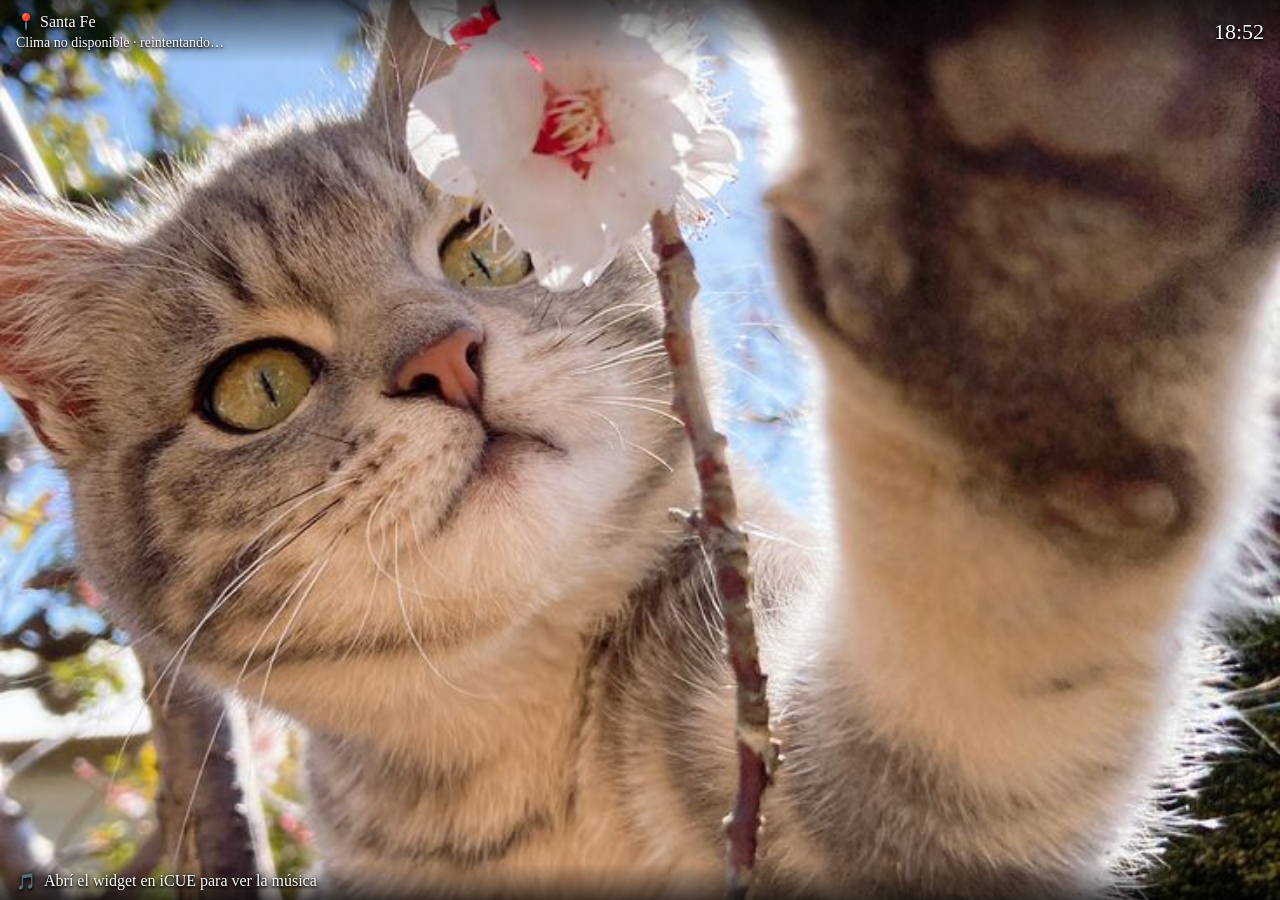
<file: Brisa-Ritmo-Vanguard-LCD-Widget-main/index.html>
<!DOCTYPE html>
<html lang="en">
<head>
  <meta charset="utf-8" />
  <meta name="viewport" content="width=device-width, initial-scale=1" />
  <title>tr('Brisa &amp; Ritmo')</title>
  <link rel="icon" href="resources/icon.svg" type="image/svg+xml" />
  <link rel="stylesheet" href="styles/main.css" />
  <link rel="stylesheet" href="common/tools/media_viewer/MediaViewer.css" />
  <meta name="x-icue-property" content="backgroundMedia" data-label="'Imagen de fondo'" data-type="media-selector" data-filters="['*.png', '*.jpg', '*.jpeg', '*.webp', '*.gif']" />
  <meta name="x-icue-property" content="weatherCity" data-label="'Ciudad (ej.: Rosario, Argentina)'" data-type="textfield" data-default="'Santa Fe, Argentina'" />
  <script type="application/json" id="x-icue-groups">
    [{"title":"'Clima'","properties":["weatherCity"]},{"title":"'Fondo'","properties":["backgroundMedia"]}]
  </script>
</head>
<body>
  <main id="content">
    
<div class="header">
    <span id="city"></span>
    <span id="temperature"></span>
    <time id="clock" aria-label="Hora local"></time>
</div>

    <section id="background" aria-hidden="true">
      <div id="background-media"></div>


    </section>

 <footer>

    <span id="music-icon" aria-hidden="true">🎵</span>
    <div id="song-viewport"><span id="song"></span></div>

</footer>
  
  </main>
  
  <script src="common/plugins/IcueWidgetApiWrapper.js"></script>
  <script src="common/plugins/SimpleMediaApiWrapper.js"></script>
  <script src="scripts/song-scroller.js"></script>
  <script src="scripts/main.js"></script>
  <script src="common/tools/media_viewer/MediaViewer.js"></script>
  <script src="scripts/background.js"></script>
</body>
</html>
</file>
<file: Brisa-Ritmo-Vanguard-LCD-Widget-main/styles/main.css>
:root {
  --text-color: #ffffff;
  --accent-color: #59c2ff;
  --background-color: #253454;
  --transparency: 20%;
}
* {
    box-sizing: border-box;
}
html,
body {
  height: 100%;
  margin: 0;
  width: 100%;
}

body {
  background: transparent;
  font-family: "Times New Roman", Times, serif;
}


#content {
  position: relative;
  isolation: isolate;
  overflow: hidden;
  
  background-image: url("download.jpg");
  background-size: cover;
  background-position: 35% 35%;
  background-repeat: no-repeat;

  height: 100%;
  width: 100%;
  
  display: flex;
  flex-direction: column;
  justify-content: space-between;

  color: var(--text-color);
  text-shadow: 0 1px 2px #000, 0 2px 5px #000;

}

#background {
    position: absolute;
    inset: 0;
    z-index: -1;
    pointer-events: none;
}

#background-media {
    position: relative;
    width: 100%;
    height: 100%;
}

#content.has-custom-background {
    background-image: none;
    background-color: var(--background-color);
}

.header { 
  display:grid;
  grid-template-columns: minmax(0, 1fr) auto;
  gap: 4px 12px;
  justify-content: space-between;
  align-items: center;

  width: 100%;
  padding: 12px 16px;

   background: linear-gradient(
        to bottom,
        rgba(0,0,0,.65),
        rgba(0,0,0,0)
    );

} 

footer {
  display:flex;
  flex-direction: row;
  align-items: flex-start;
  gap: 8px;

  width: 100%;
  padding: 9px 16px;

  background: linear-gradient(
        to top,
        rgba(0,0,0,.65),
        rgba(0,0,0,0)
    );
}

#song-viewport {
    flex: 1;
    min-width: 0;
    overflow: hidden;
}

#city { overflow: hidden; text-overflow: ellipsis; white-space: nowrap; }
#temperature { grid-column: 1; grid-row: 2; font-size: 14px; }
#clock { grid-column: 2; grid-row: 1 / span 2; font-size: 22px; font-variant-numeric: tabular-nums; }
#music-icon { flex: 0 0 auto; }

#song {
    display: inline-block;
    white-space: nowrap;
    vertical-align: top;
}

@media (prefers-reduced-motion: reduce) {
    #song-viewport {
        overflow-x: auto;
    }
}
</file>
<file: Brisa-Ritmo-Vanguard-LCD-Widget-main/common/tools/media_viewer/MediaViewer.css>
/******************************************************************************
 **
 ** File      MediaViewer.css
 ** Author    Maksym Aldokhin
 ** Copyright (c) 2026, Corsair Memory, Inc. All Rights Reserved.
 **
 ** This file is part of Corsair iCUE Software.
 **
 ******************************************************************************/

.position-container {
	position: absolute;
	transform-origin: top left;
}

.scale-container {
	transform-origin: top left;
}

.rotation-container {
	transform-origin: center center;
}

.rotation-container img,
.rotation-container video {
	display: block;
	object-fit: contain;
}
</file>
